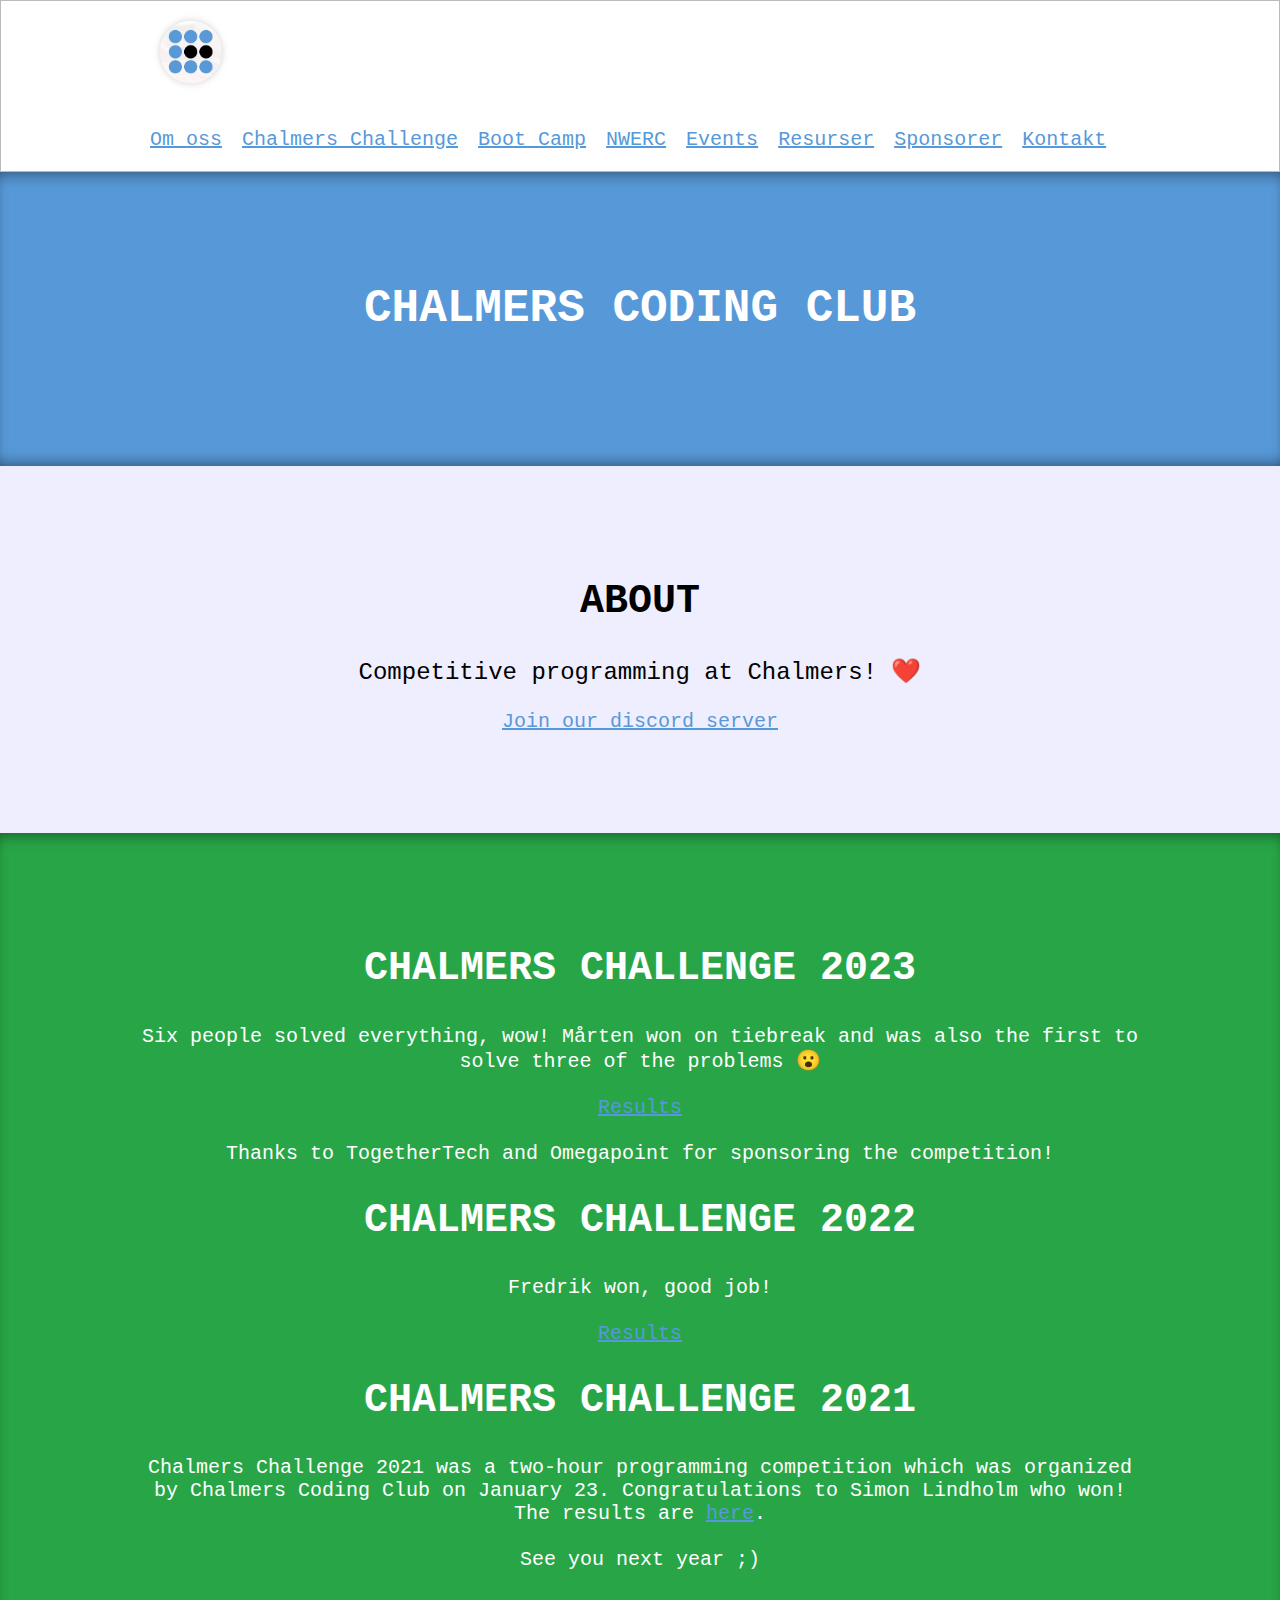
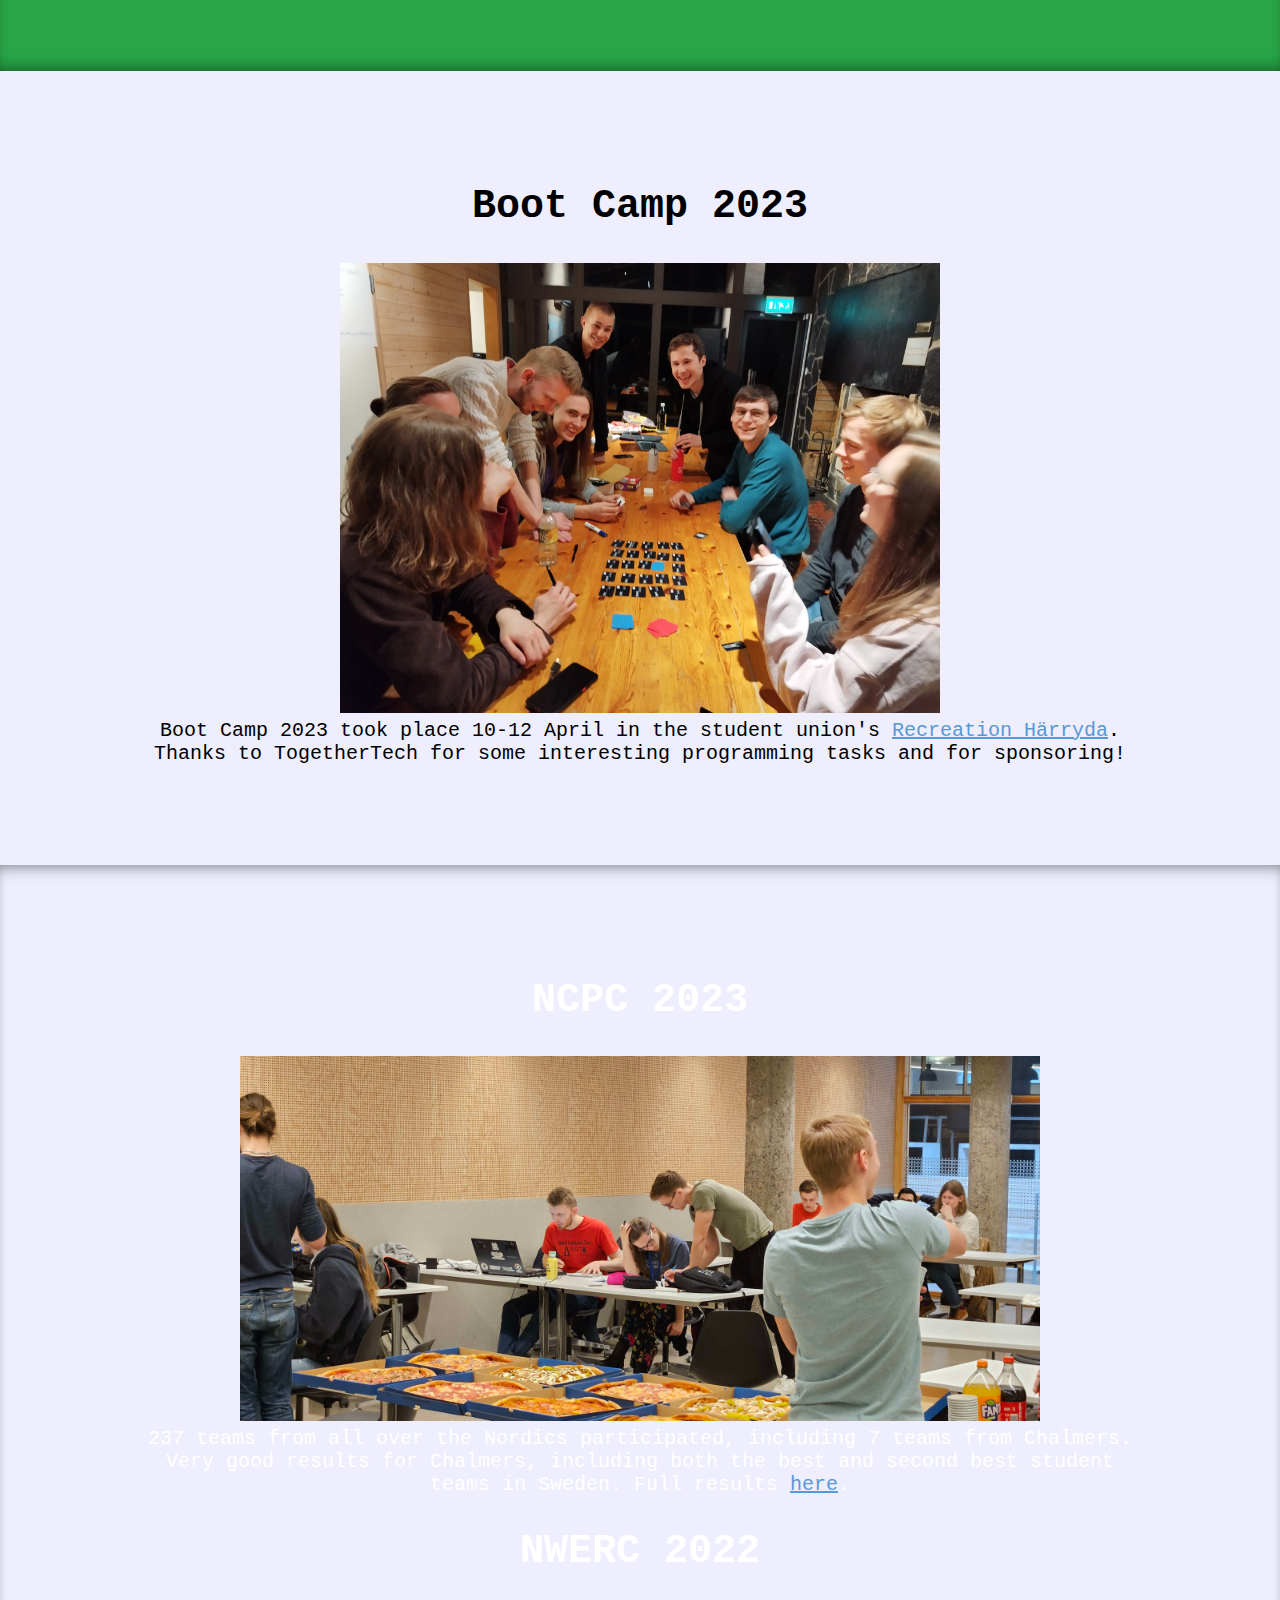
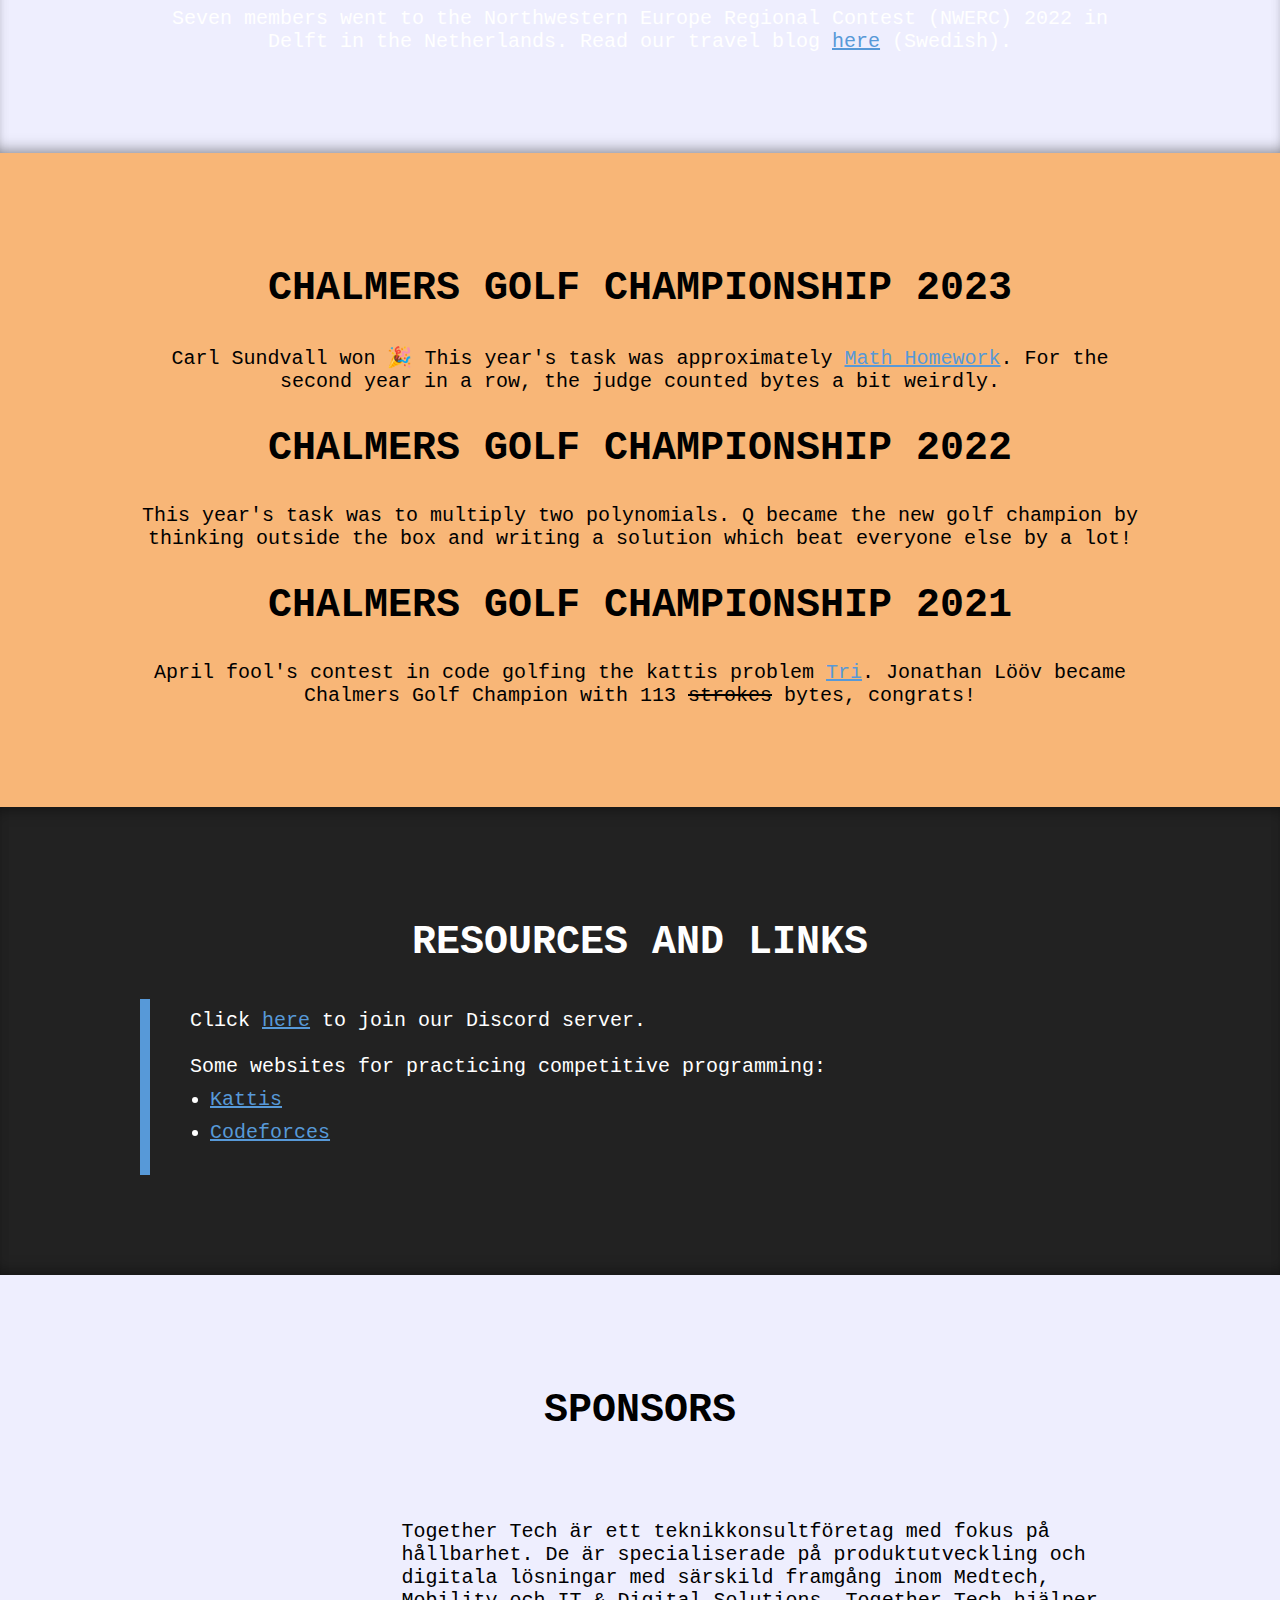
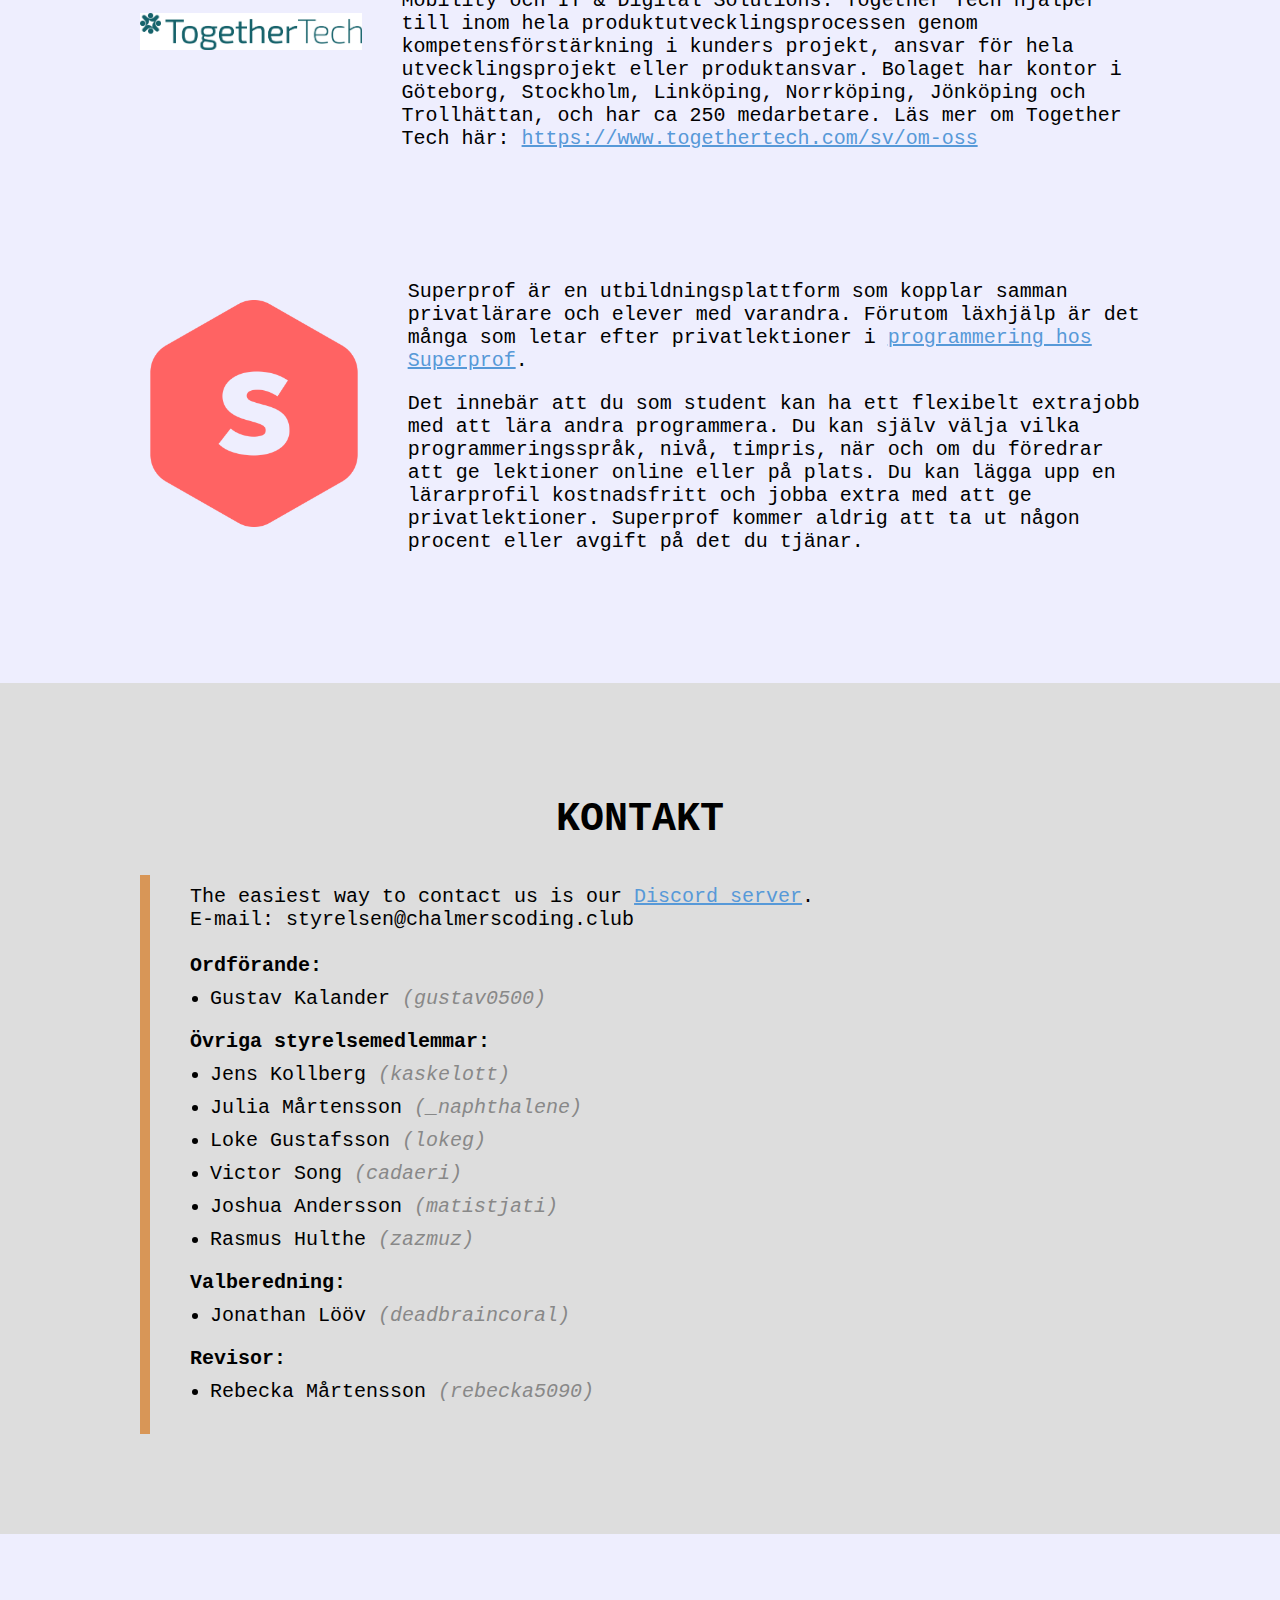
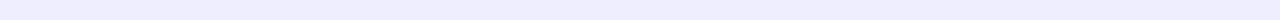
<file: en.html>
<!DOCTYPE html>
<html>
  <head>
    <title>Chalmers Coding Club</title>
    <meta charset="UTF-8" />
    <link rel="stylesheet" href="styling.css" />
    <link rel="canonical" href="https://chalmerscoding.club/" />
  </head>
  <body>
    <div id="header">
      <div class="aligned" id="header-inner">
        <div id="left">
          <a href="#front-splash">
            <img id="logo" src="logo.png" />
          </a>
        </div>

        <div id="right">
          <a class="nav" href="#section-about">Om oss</a>
          <a class="nav" href="#section-chalmerschallenge"
            >Chalmers Challenge</a
          >
          <a class="nav" href="#section-bootcamp">Boot Camp</a>
          <a class="nav" href="#section-nwerc">NWERC</a>
          <a class="nav" href="#section-events">Events</a>
          <a class="nav" href="#section-resources">Resurser</a>
          <a class="nav" href="#section-sponsor">Sponsorer</a>
          <a class="nav" href="#section-contact-info">Kontakt</a>
        </div>
      </div>
    </div>

    <main>
      <div id="front-splash"></div>
      <div
        class="section shadowed"
        id="section-head"
        style="display: grid; place-items: center"
      >
        <h1 class="heading">CHALMERS CODING CLUB</h1>
      </div>

      <div class="section" id="section-about">
        <div class="aligned">
          <h2 class="heading">ABOUT</h2>
          <p style="font-size: 120%">
            Competitive programming at Chalmers! &#10084;&#65039;
          </p>
          <a href="https://discord.gg/PtsMAyXHxj" target="_blank">
            Join our discord server
          </a>
        </div>
      </div>

      <div class="section shadowed" id="section-chalmerschallenge">
        <div class="aligned">
          <h2 class="heading">CHALMERS CHALLENGE 2023</h2>
          Six people solved everything, wow! Mårten won on tiebreak and was also
          the first to solve three of the problems &#128558;
          <br /><br />
          <a
            href="https://chalmerschallenge23.kattis.com/standings"
            target="_blank"
          >
            Results </a
          ><br /><br />
          Thanks to TogetherTech and Omegapoint for sponsoring the competition!
        </div>
        <div class="aligned">
          <h2 class="heading">CHALMERS CHALLENGE 2022</h2>
          Fredrik won, good job!
          <br /><br />
          <a
            href="https://chalmerschallenge22.kattis.com/standings"
            target="_blank"
          >
            Results
          </a>
        </div>
        <div class="aligned">
          <h2 class="heading">CHALMERS CHALLENGE 2021</h2>
          Chalmers Challenge 2021 was a two-hour programming competition which
          was organized by Chalmers Coding Club on January 23. Congratulations
          to Simon Lindholm who won! The results are

          <a
            href="https://chalmerschallenge21.kattis.com/standings"
            target="_blank"
            >here</a
          >. <br /><br />
          See you next year ;)
        </div>
      </div>

      <div class="section" id="section-bootcamp">
        <div class="aligned">
          <h2 class="heading">Boot Camp 2023</h2>
          <img
            src="img/bootcamp2023.jpg"
            alt="Lägerdeltagarna spelar data-codenames"
            width="600"
          /><br />
          Boot Camp 2023 took place 10-12 April in the student union's
          <a
            href="https://chalmersstudentkar.se/recreation-harryda/"
            target="_blank"
            >Recreation Härryda</a
          >. Thanks to TogetherTech for some interesting programming tasks and
          for sponsoring!
        </div>
      </div>

      <div class="section shadowed" id="section-nwerc">
        <div class="aligned">
          <h2 class="heading">NCPC 2023</h2>
          <img
            src="img/ncpc2023.jpg"
            alt="Deltagarna tänker djupt"
            width="800"
          /><br />
          237 teams from all over the Nordics participated, including 7 teams
          from Chalmers. Very good results for Chalmers, including both the best
          and second best student teams in Sweden. Full results
          <a
            href="https://ncpc23.kattis.com/contests/ncpc23/standings"
            target="_blank"
            >here</a
          >.
        </div>
        <div class="aligned">
          <h2 class="heading">NWERC 2022</h2>
          Seven members went to the Northwestern Europe Regional Contest (NWERC)
          2022 in Delft in the Netherlands. Read our travel blog
          <a href="nwerc22.html">here</a> (Swedish).
        </div>
      </div>

      <div class="section" id="section-events">
        <div class="aligned">
          <h2 class="heading">CHALMERS GOLF CHAMPIONSHIP 2023</h2>
          Carl Sundvall won 🎉 This year's task was approximately
          <a
            href="https://open.kattis.com/problems/mathhomework"
            target="_blank"
            >Math Homework</a
          >. For the second year in a row, the judge counted bytes a bit
          weirdly.
        </div>
        <div class="aligned">
          <h2 class="heading">CHALMERS GOLF CHAMPIONSHIP 2022</h2>
          This year's task was to multiply two polynomials. Q became the new
          golf champion by thinking outside the box and writing a solution which
          beat everyone else by a lot!
        </div>
        <div class="aligned">
          <h2 class="heading">CHALMERS GOLF CHAMPIONSHIP 2021</h2>
          April fool's contest in code golfing the kattis problem
          <a href="https://open.kattis.com/problems/tri" target="_blank">Tri</a
          >. Jonathan Lööv became Chalmers Golf Champion with 113
          <s>strokes</s> bytes, congrats!
        </div>
      </div>

      <div class="section shadowed" id="section-resources">
        <div class="aligned">
          <h2 class="heading">RESOURCES AND LINKS</h2>

          <div id="resources" class="lefted">
            Click
            <a href="https://discord.gg/PtsMAyXHxj" target="_blank">here</a>
            to join our Discord server.

            <br />
            <br />
            Some websites for practicing competitive programming:
            <ul>
              <li>
                <a href="https://open.kattis.com" target="_blank"> Kattis </a>
              </li>
              <li>
                <a href="https://codeforces.com/" target="_blank">
                  Codeforces
                </a>
              </li>
            </ul>
          </div>
        </div>
      </div>

      <div class="section" id="section-sponsor">
        <div class="aligned">
          <h2 class="heading">SPONSORS</h2>
          <br />
          <div class="content">
            <a
              href="https://www.togethertech.com/"
              target="_blank"
              style="min-width: 100px; max-width: 25%"
            >
              <img src="TogetherTech.jpg" style="width: 100%" />
            </a>
            <div class="lefted">
              <p class="sponsortext">
                Together Tech är ett teknikkonsultföretag med fokus på
                hållbarhet. De är specialiserade på produktutveckling och
                digitala lösningar med särskild framgång inom Medtech, Mobility
                och IT & Digital Solutions. Together Tech hjälper till inom hela
                produktutvecklingsprocessen genom kompetensförstärkning i
                kunders projekt, ansvar för hela utvecklingsprojekt eller
                produktansvar. Bolaget har kontor i Göteborg, Stockholm,
                Linköping, Norrköping, Jönköping och Trollhättan, och har ca 250
                medarbetare. Läs mer om Together Tech här:
                <a href="https://www.togethertech.com/sv/om-oss" target="_blank"
                  >https://www.togethertech.com/sv/om-oss</a
                >
              </p>
            </div>
          </div>
          <br /><br /><br />
          <div class="content">
            <a
              href="https://www.superprof.se/kurser/programmering/sweden/"
              target="_blank"
              style="min-width: 100px; max-width: 25%"
            >
              <img src="superprof.png" style="width: 100%" />
            </a>

            <div class="lefted">
              <p class="sponsortext">
                Superprof är en utbildningsplattform som kopplar samman
                privatlärare och elever med varandra. Förutom läxhjälp är det
                många som letar efter privatlektioner i
                <a
                  href="https://www.superprof.se/kurser/programmering/sweden/"
                  target="_blank"
                >
                  programmering hos Superprof</a
                >.
              </p>
              <p class="sponsortext">
                Det innebär att du som student kan ha ett flexibelt extrajobb
                med att lära andra programmera. Du kan själv välja vilka
                programmeringsspråk, nivå, timpris, när och om du föredrar att
                ge lektioner online eller på plats. Du kan lägga upp en
                lärarprofil kostnadsfritt och jobba extra med att ge
                privatlektioner. Superprof kommer aldrig att ta ut någon procent
                eller avgift på det du tjänar.
              </p>
            </div>
          </div>
        </div>
        <style>
          #section-sponsor .content {
            display: flex;
            align-items: center;
            flex-direction: column;
          }
          @media only screen and (min-width: 80rem) {
            #section-sponsor .content {
              flex-direction: row;
            }
          }
        </style>
      </div>

      <div class="section" id="section-contact-info">
        <div class="aligned">
          <h2 class="heading">KONTAKT</h2>

          <div id="contact" class="lefted">
            The easiest way to contact us is our
            <a href="https://discord.gg/PtsMAyXHxj" target="_blank">
              Discord server</a
            >.
            <br />
            E-mail: styrelsen@chalmerscoding.club
            <br />
            <br />
            <b> Ordförande: </b>
            <ul>
              <li>
                Gustav Kalander
                <span class="discord">(gustav0500)</span>
              </li>
            </ul>
            <b> Övriga styrelsemedlemmar: </b>
            <ul>
              <li>
                Jens Kollberg
                <span class="discord">(kaskelott)</span>
              </li>
              <li>
                Julia Mårtensson
                <span class="discord">(_naphthalene)</span>
              </li>
              <li>
                Loke Gustafsson
                <span class="discord">(lokeg)</span>
              </li>
              <li>
                Victor Song
                <span class="discord">(cadaeri)</span>
              </li>
              <li>
                Joshua Andersson
                <span class="discord">(matistjati)</span>
              </li>
              <li>
                Rasmus Hulthe
                <span class="discord">(zazmuz)</span>
              </li>
            </ul>
            <b> Valberedning: </b>
            <ul>
              <li>
                Jonathan Lööv
                <span class="discord">(deadbraincoral)</span>
              </li>
            </ul>
            <b> Revisor: </b>
            <ul>
              <li>
                Rebecka Mårtensson
                <span class="discord">(rebecka5090)</span>
              </li>
            </ul>
          </div>
        </div>
      </div>
    </main>
    <script>
      function propagateNavbarHeight() {
        let height = document.getElementById("header").offsetHeight;
        document.documentElement.style.setProperty(
          "--scroll-offset",
          height + "px"
        );
      }
      window.addEventListener("resize", propagateNavbarHeight);
      propagateNavbarHeight();
    </script>
  </body>
</html>
</file>
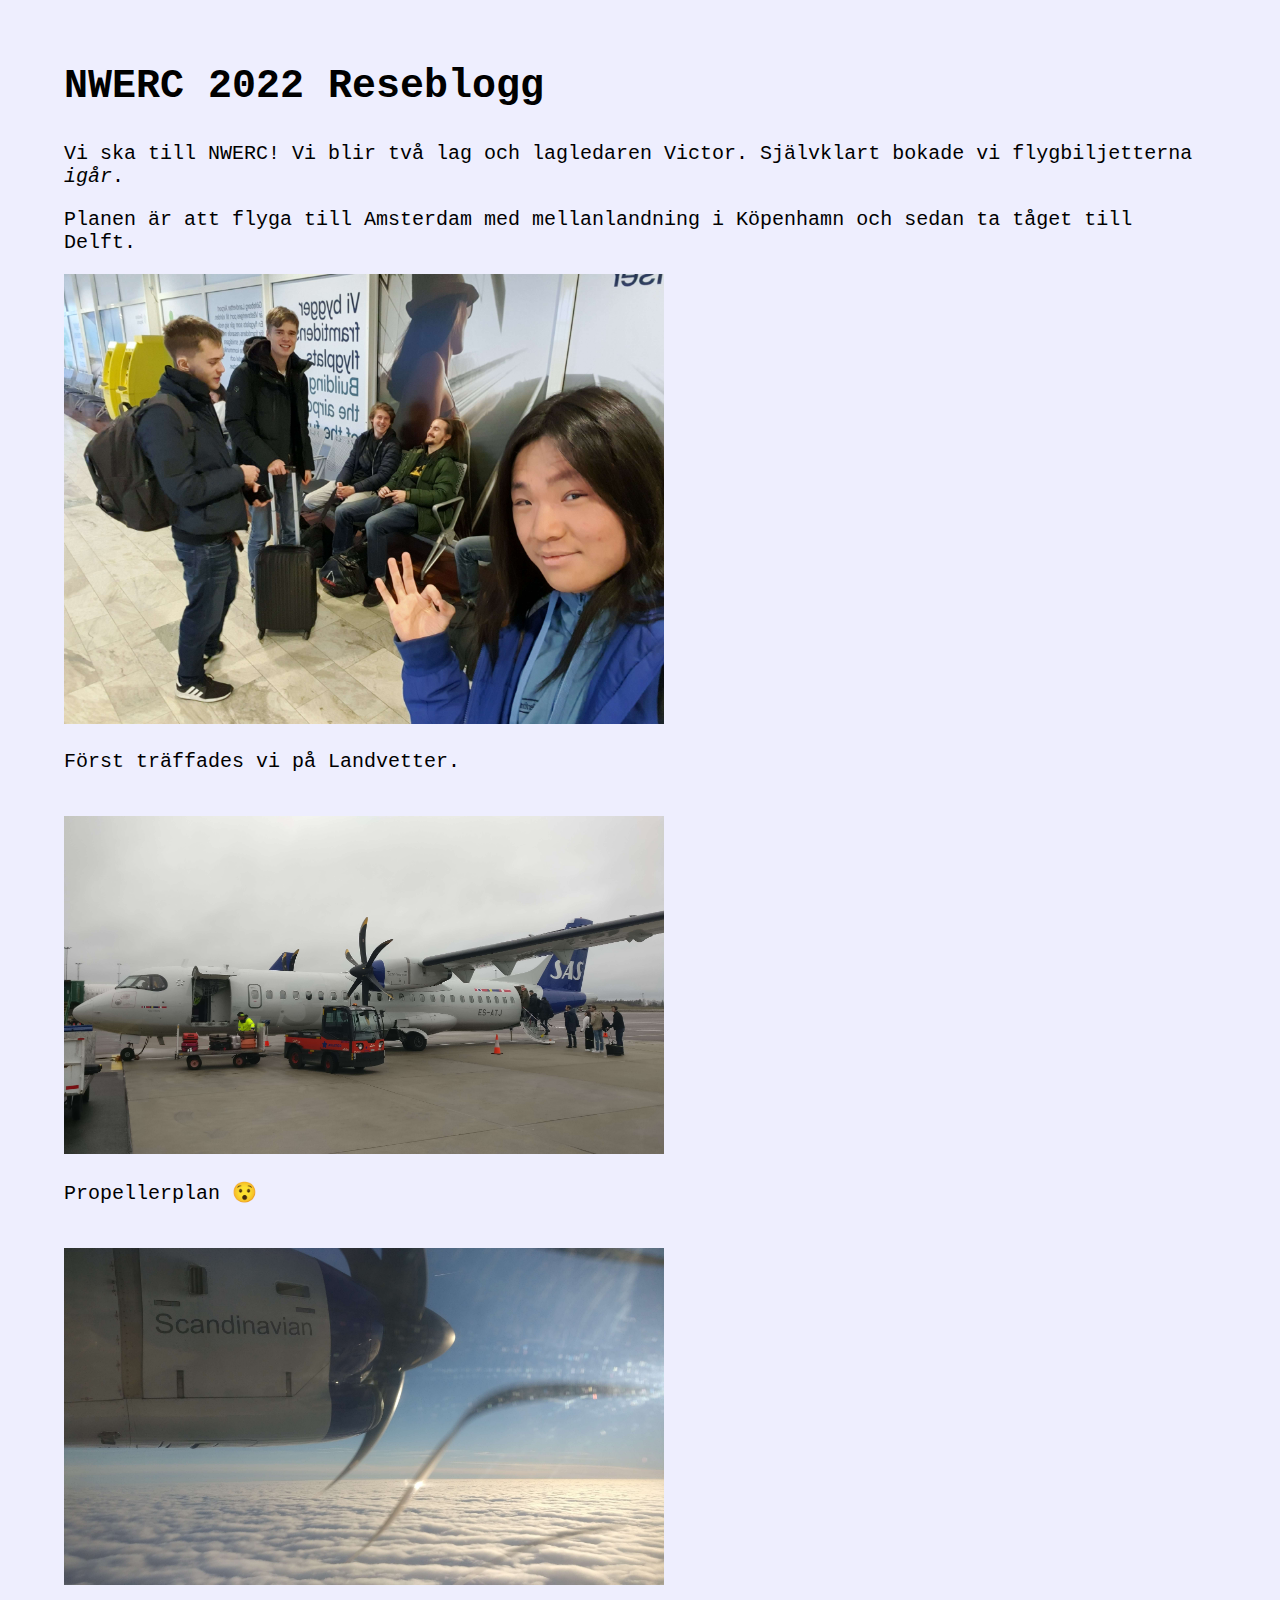
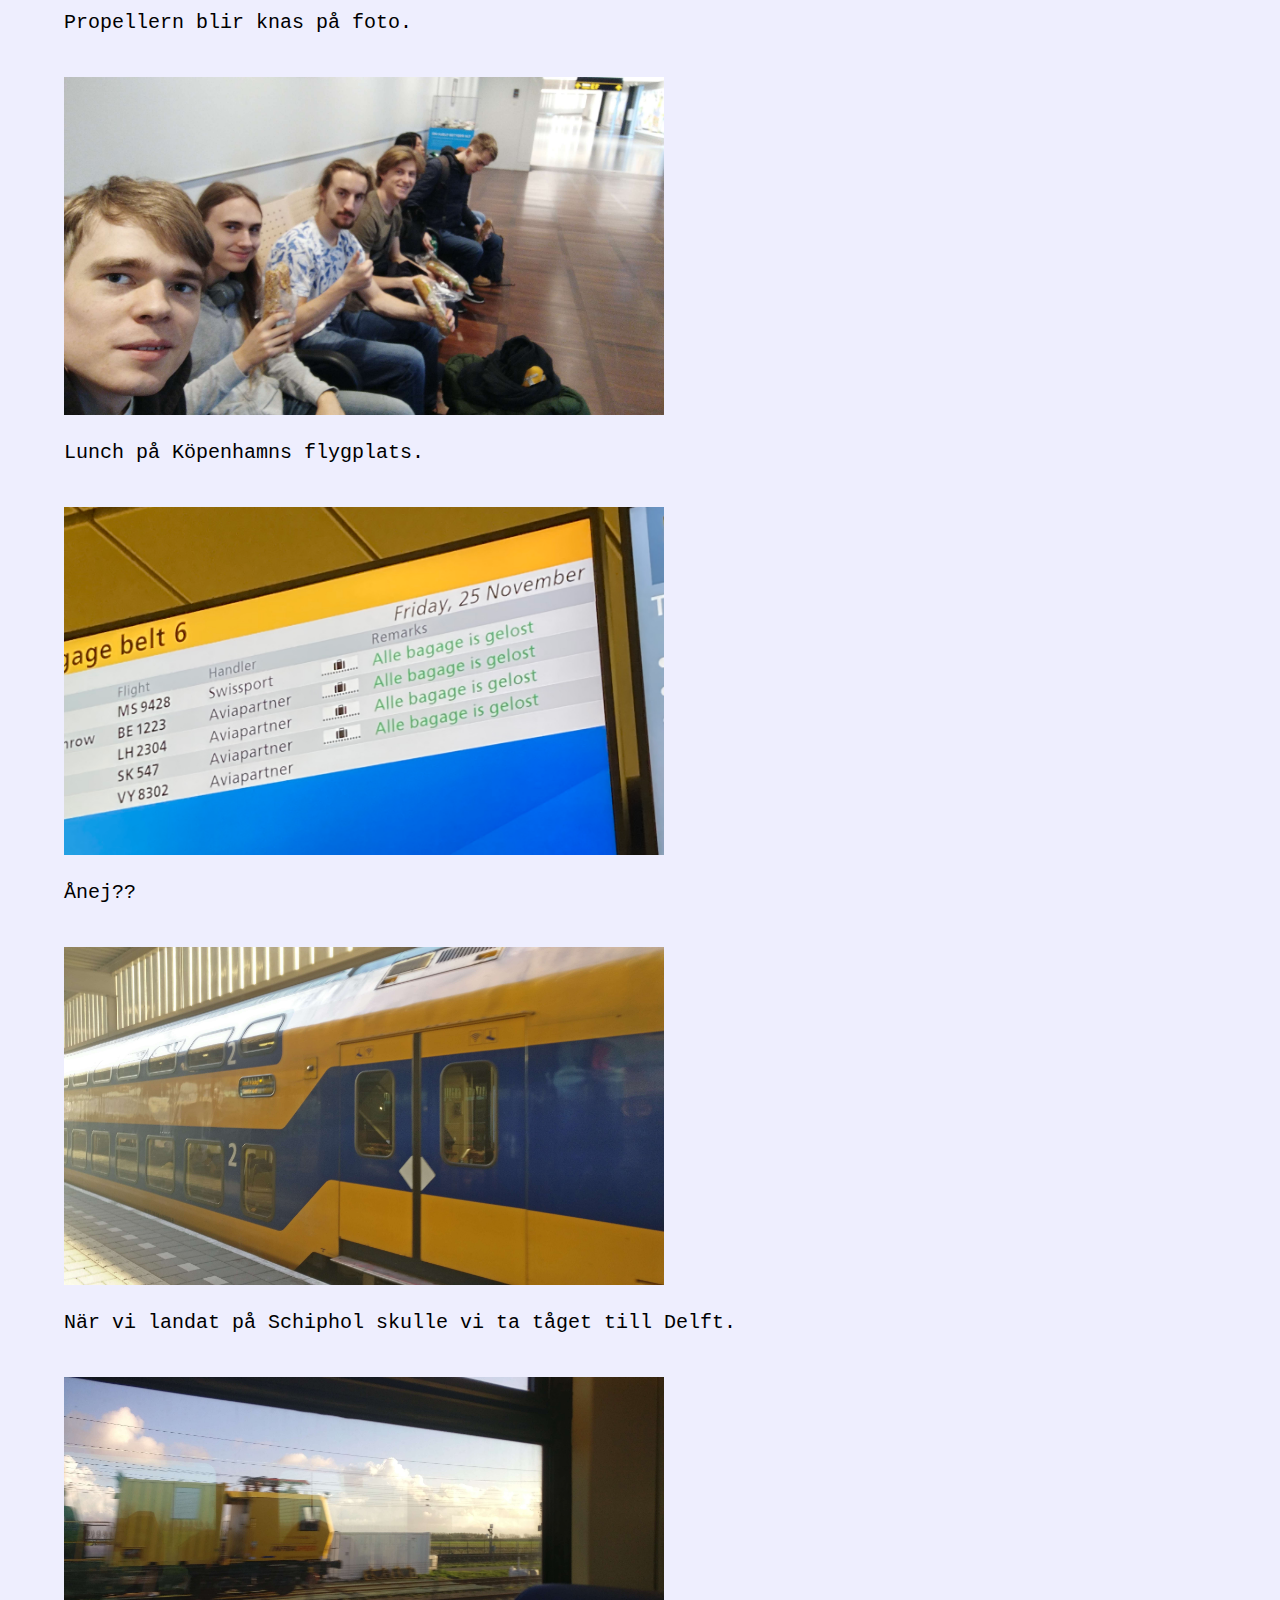
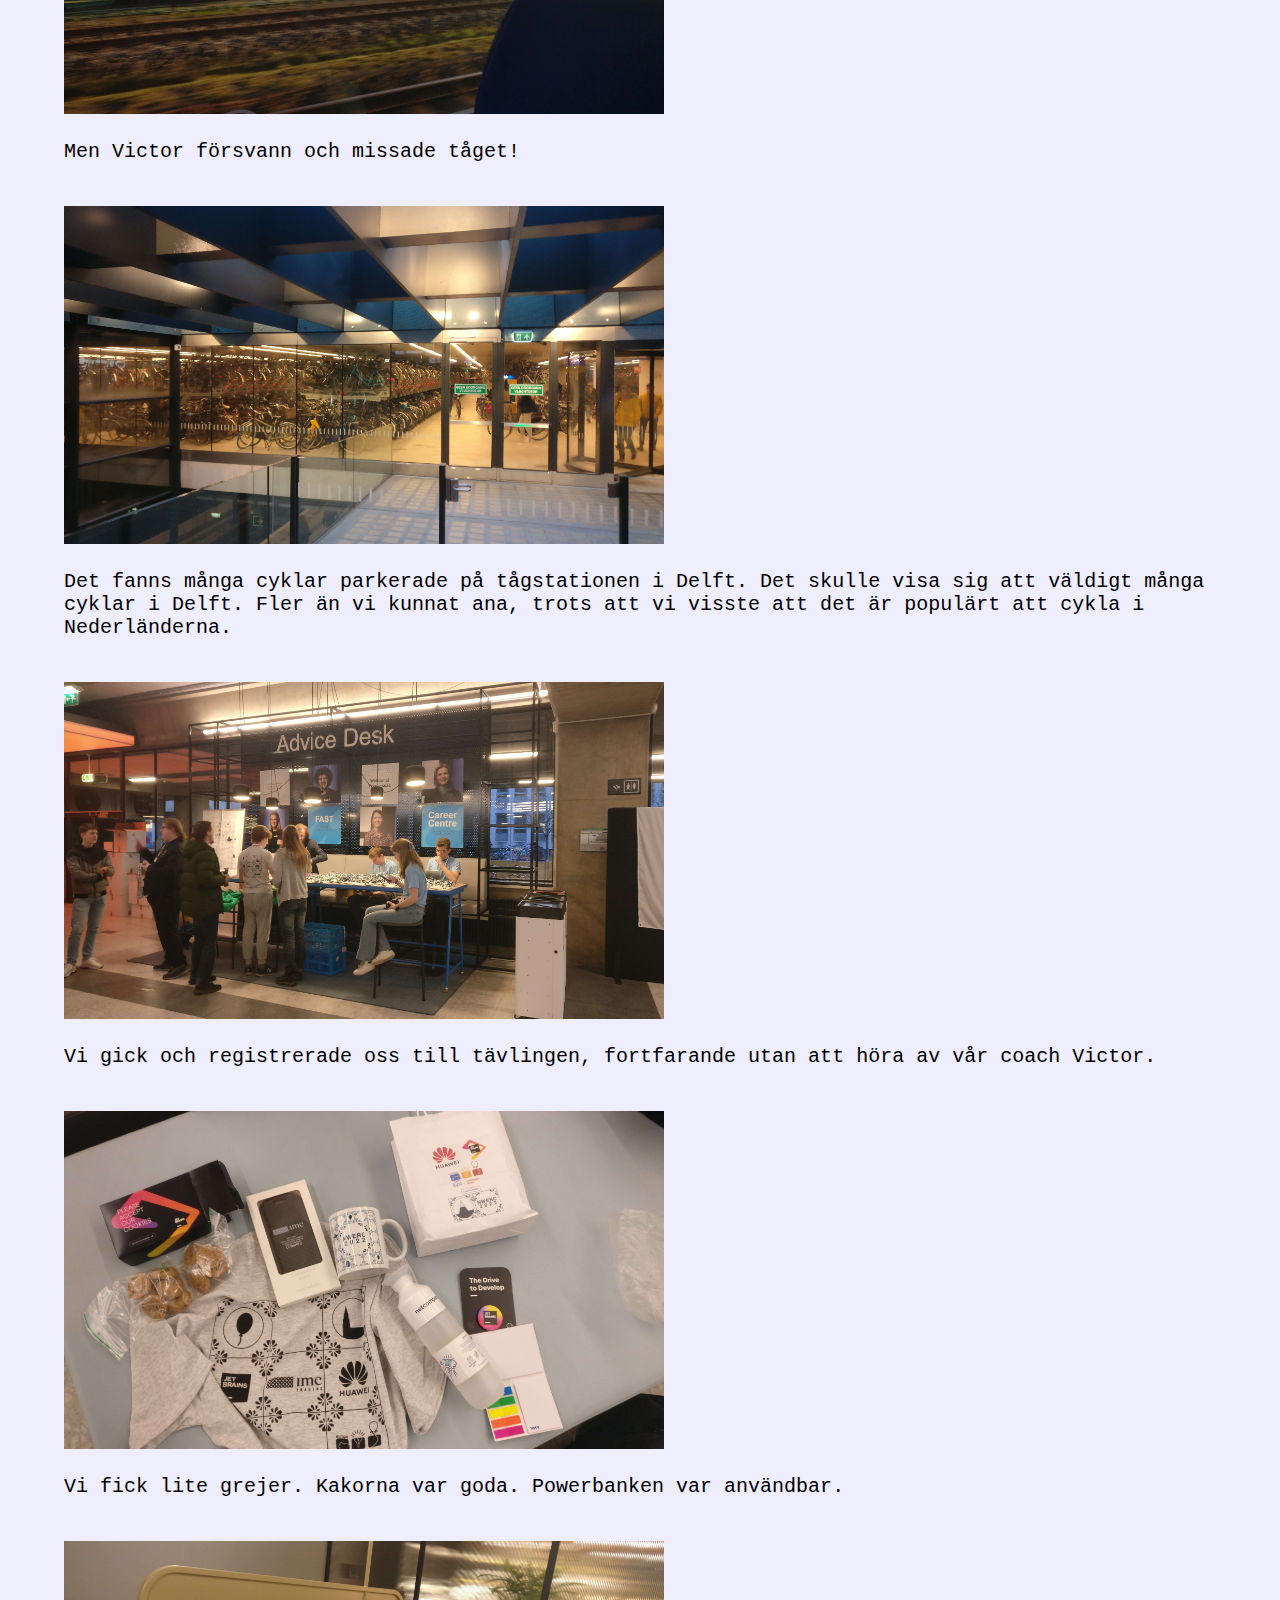
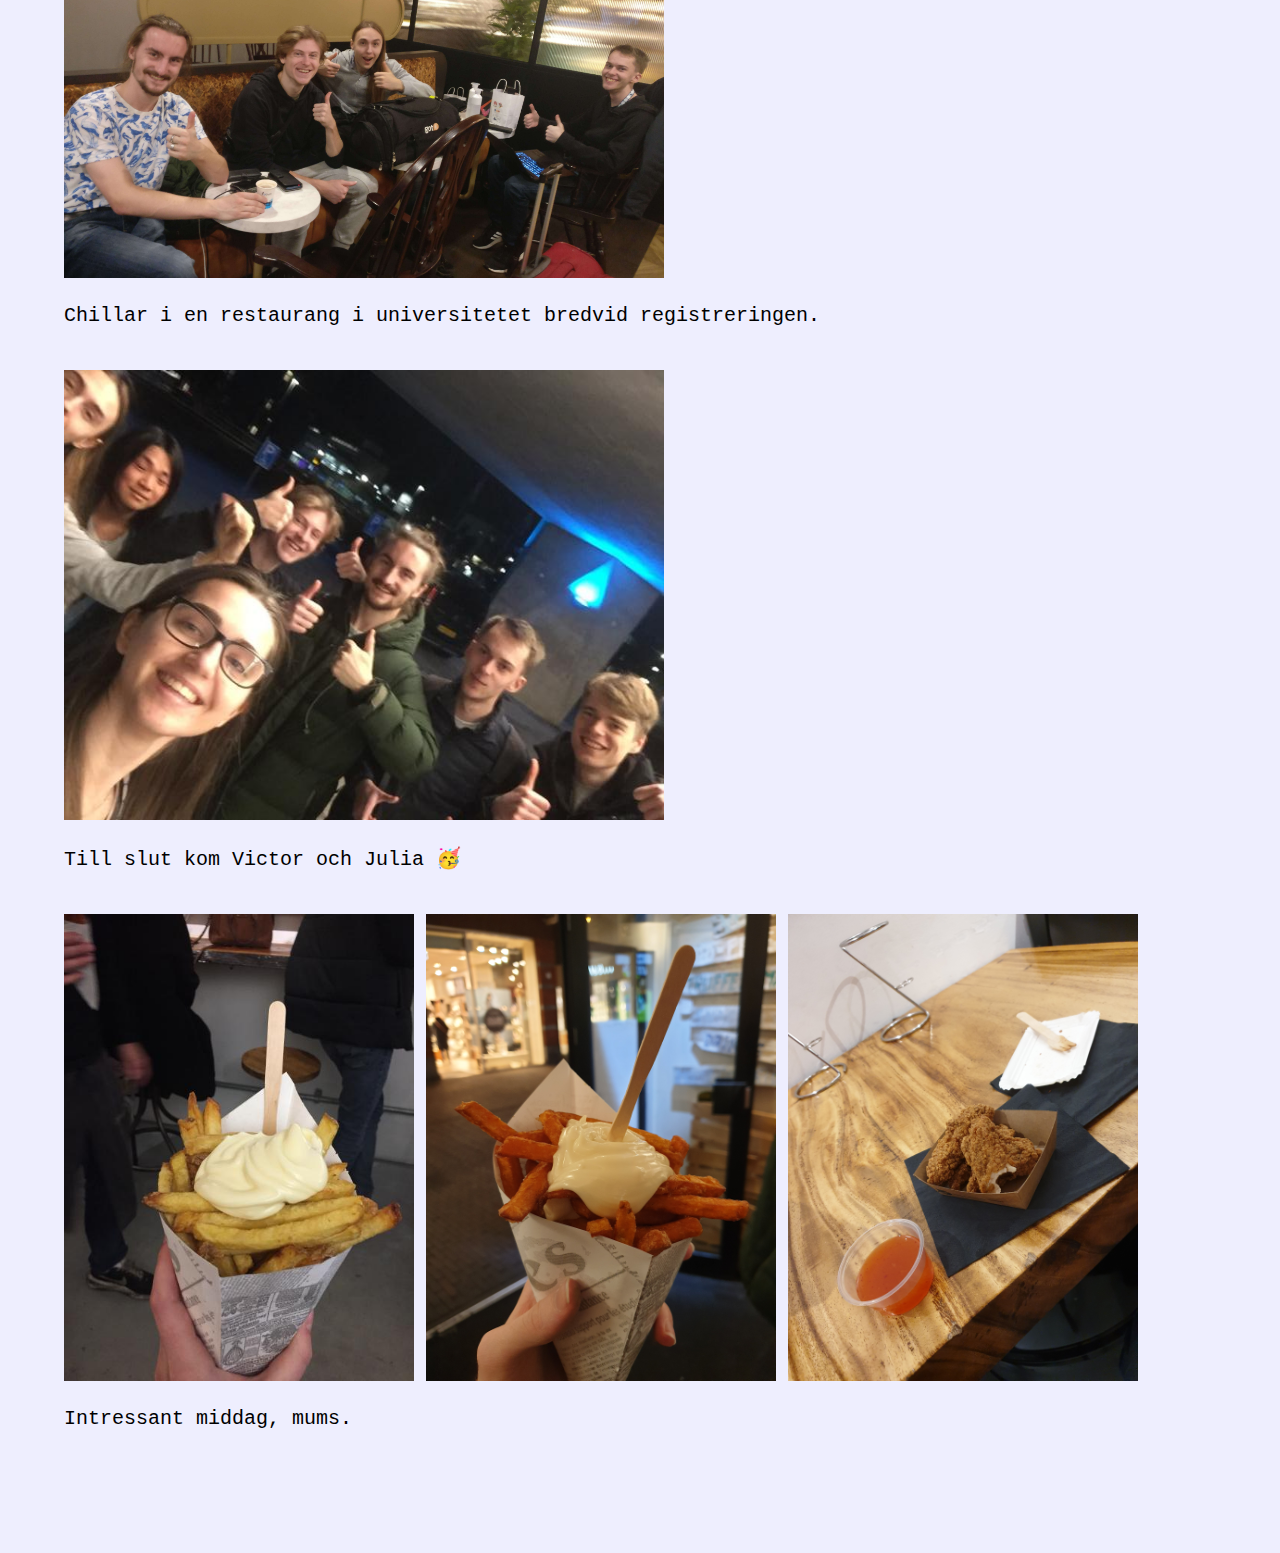
<file: nwerc22.html>
<!DOCTYPE html>
<html>
  <head>
    <title>Chalmers Coding Club</title>
    <meta charset="UTF-8" />
    <link rel="stylesheet" href="styling.css" />
  </head>
  <body>
    <div style="margin:5%;">
        <h2>NWERC 2022 Reseblogg</h2>

        <p>Vi ska till NWERC! Vi blir två lag och lagledaren Victor. Självklart bokade vi flygbiljetterna <i>igår</i>.</p>
        <p>Planen är att flyga till Amsterdam med mellanlandning i Köpenhamn och sedan ta tåget till Delft.</p>

        <img src="img/nwerc22/landvetter.jpg" alt="På landvetter" width="600">

        <p>Först träffades vi på Landvetter.</p>
        <br>

        <img src="img/nwerc22/flyg.jpg" alt="Propellerplan" width="600">

        <p>Propellerplan 😯</p>
        <br>

        <img src="img/nwerc22/propeller.jpg" alt="Propellerplan" width="600">

        <p>Propellern blir knas på foto.</p>
        <br>

        <img src="img/nwerc22/lunch.jpg" alt="Lunch" width="600">

        <p>Lunch på Köpenhamns flygplats.</p>
        <br>

        <img src="img/nwerc22/gelost.jpg" alt="Tåg" width="600">

        <p>Ånej??</p>
        <br>

        <img src="img/nwerc22/train_outside.jpg" alt="Tåg" width="600">
        
        <p>När vi landat på Schiphol skulle vi ta tåget till Delft.</p>
        <br>

        <img src="img/nwerc22/train_inside.jpg" alt="Åker tåg" width="600">

        <p>Men Victor försvann och missade tåget!</p>
        <br>

        <img src="img/nwerc22/cyklar.jpg" alt="Cykelparkering" width="600">

        <p>Det fanns många cyklar parkerade på tågstationen i Delft. Det skulle visa sig att väldigt många cyklar i Delft.
           Fler än vi kunnat ana, trots att vi visste att det är populärt att cykla i Nederländerna.</p>
        <br>
        
        <img src="img/nwerc22/registrering.jpg" alt="NWERC registrering" width="600">

        <p>Vi gick och registrerade oss till tävlingen, fortfarande utan att höra av vår coach Victor.</p>
        <br>

        <img src="img/nwerc22/swag.jpg" alt="Swag" width="600">

        <p>Vi fick lite grejer. Kakorna var goda. Powerbanken var användbar.</p>
        <br>

        <img src="img/nwerc22/chillar.jpg" alt="Chill" width="600">

        <p>Chillar i en restaurang i universitetet bredvid registreringen.</p>
        <br>

        <img src="img/nwerc22/julia.png" alt="NWERC registrering" width="600">
        
        <p>Till slut kom Victor och Julia 🥳</p>
        <br>

        <img src="img/nwerc22/mat.png" alt="Mat" width="350">
        <img src="img/nwerc22/mat2.jpg" alt="Mer mat" width="350">
        <img src="img/nwerc22/mat3.jpg" alt="Ännu mer mat" width="350">

        <p>Intressant middag, mums.</p>
        <br>
    </div>
  </body>
</html>
</file>
<file: styling.css>
html {
    scroll-behavior: smooth;
}
h1 {
    font-size: 46px;
}

h2 {
    font-size: 40px;
}
a {
    color: #5799d8;
}

@media only screen and not (max-width: 1000px) {
    .aligned {
        width: 1000px;
        margin-left: auto;
        margin-right: auto;
    }
}
@media only screen and (max-width: 1000px) {
    .aligned {
        margin-left: 60px;
        margin-right: 60px;
    }
}
@media only screen and (max-width: 600px) {
    body {
        font-size: 16px !important;
    }
}


body {
    font-size: 20px;

    background: #eeeefe;
    margin: 0;
    font-family: monospace;

    --margin-amount: 20%;
}

#header {
    top: 0;
    background: #ffffff;
    position: sticky;

    width: 100%;

    box-sizing: border-box;
    border: 1px solid #bbbbbb;
}

#header-inner {
    display: flex;
    flex-direction: row;
    justify-content: space-between;
    flex-wrap: wrap;
}

#logo {
    height: 80px;
    padding: 1ex;
}

#right {
    display: flex;
    flex-direction: row;
    justify-content: space-between;
    overflow-x: scroll;
}
.nav {
    display: block;
    height: 100%;
    box-sizing: border-box;

    padding-top: 20px;
    border-bottom: 20px solid #00000000;

    padding-left: 10px;
    padding-right: 10px;

    display: flex;
    justify-content: center;
    align-items: center;

    transition: 0.3s color, 0.3s background;
}

.nav:hover {
    background: #5799d8;
    border-radius: 5px;
    color: black;
}

.section {
    padding-top: 80px;
    padding-bottom: 100px;
    text-align: center;
}

.shadowed {
    box-shadow:
        inset 0px  11px 16px -10px rgb(0, 0, 0, 0.5),
        inset 0px -11px 16px -10px rgb(0, 0, 0, 0.5);
    color: #ffffff;
}

#section-head {
    background: #5799d8;
}

#section-events {
    background: #F8B677;
}

#section-chalmerschallenge {
    background: #28A647;
}

#section-contact-info {
    background: #DDDDDD;
}

#section-resources {
    background: #222222;
}

#resources {
    border-left: 10px solid #5799d8;
}

#contact {
    border-left: 10px solid #D89657;
}

.lefted {
    padding: 1ex 0 1ex 40px;
    box-sizing: border-box;
    text-align: left;
}

ul {
    margin-top: 10px;
    padding: 0 0 0 20px;
}
li {
    margin-bottom: 10px;
}
.discord {
    font-style: italic;
    color: #888888;
}
</file>
